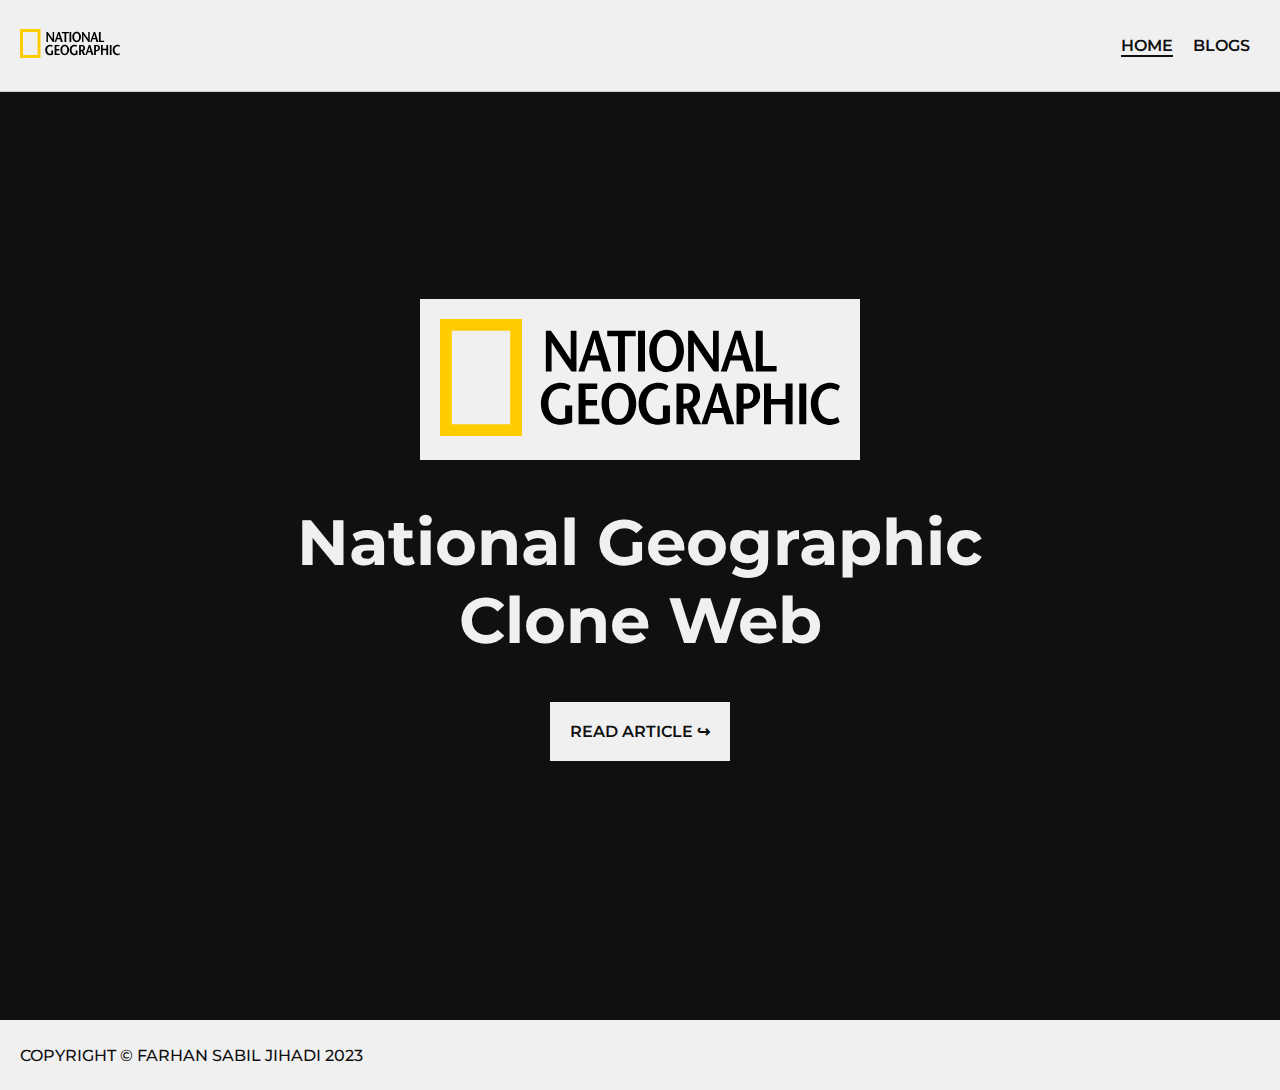
<file: index.html>
<!DOCTYPE html>
<html lang="en">
<head>
  <meta charset="UTF-8">
  <meta name="viewport" content="width=device-width, initial-scale=1.0">
  <title>National Geographic Website Clone</title>
  <link rel="stylesheet" href="style.css">
  <!-- Fonts -->
  <link rel="preconnect" href="https://fonts.googleapis.com">
  <link rel="preconnect" href="https://fonts.gstatic.com" crossorigin>
  <link href="https://fonts.googleapis.com/css2?family=Comfortaa:wght@300;400;500;600;700&family=Montserrat:ital,wght@0,100;0,200;0,300;0,400;0,500;0,600;0,700;0,800;0,900;1,100;1,200;1,300;1,400;1,500;1,600;1,700;1,800;1,900&family=Poppins:ital,wght@0,100;0,200;0,300;0,400;0,500;0,600;0,700;0,800;0,900;1,100;1,200;1,300;1,400;1,500;1,600;1,700;1,800;1,900&family=Roboto:ital,wght@0,100;0,300;0,400;0,500;0,700;0,900;1,100;1,300;1,400;1,500;1,700;1,900&family=Sarabun:ital,wght@0,100;0,200;0,300;0,400;0,500;0,600;0,700;0,800;1,100;1,200;1,300;1,400;1,500;1,600;1,700;1,800&display=swap" rel="stylesheet">
</head>
<body>
  <header class="header-content">
    <nav>
      <div class="parent">
        <section class="navbrand">
          <a href="/">
            <img src="asset/natgeologo.svg" width="100">
          </a>
        </section>
        <section class="navbar">
          <ul>
            <li><a href="/" class="active">Home</a></li>
            <li><a href="/blogs.html">Blogs</a></li>
          </ul>
        </section>
      </div>
    </nav>
  </header>
  <main class="main-content">
    <div class="home-content">
      <aside class="home-image">
        <img src="asset/natgeologo.svg" width="400">
      </aside>
      <article class="content">
        <h1>National Geographic <br> Clone Web</h1>
      </article>
      <a href="blogs.html" class="cta-button">Read Article &#x21AA;</a>
    </div>
  </main>
  <footer class="footer-content">
    <p>Copyright &copy; Farhan Sabil Jihadi 2023</p>
  </footer>
</body>
</html>
</file>
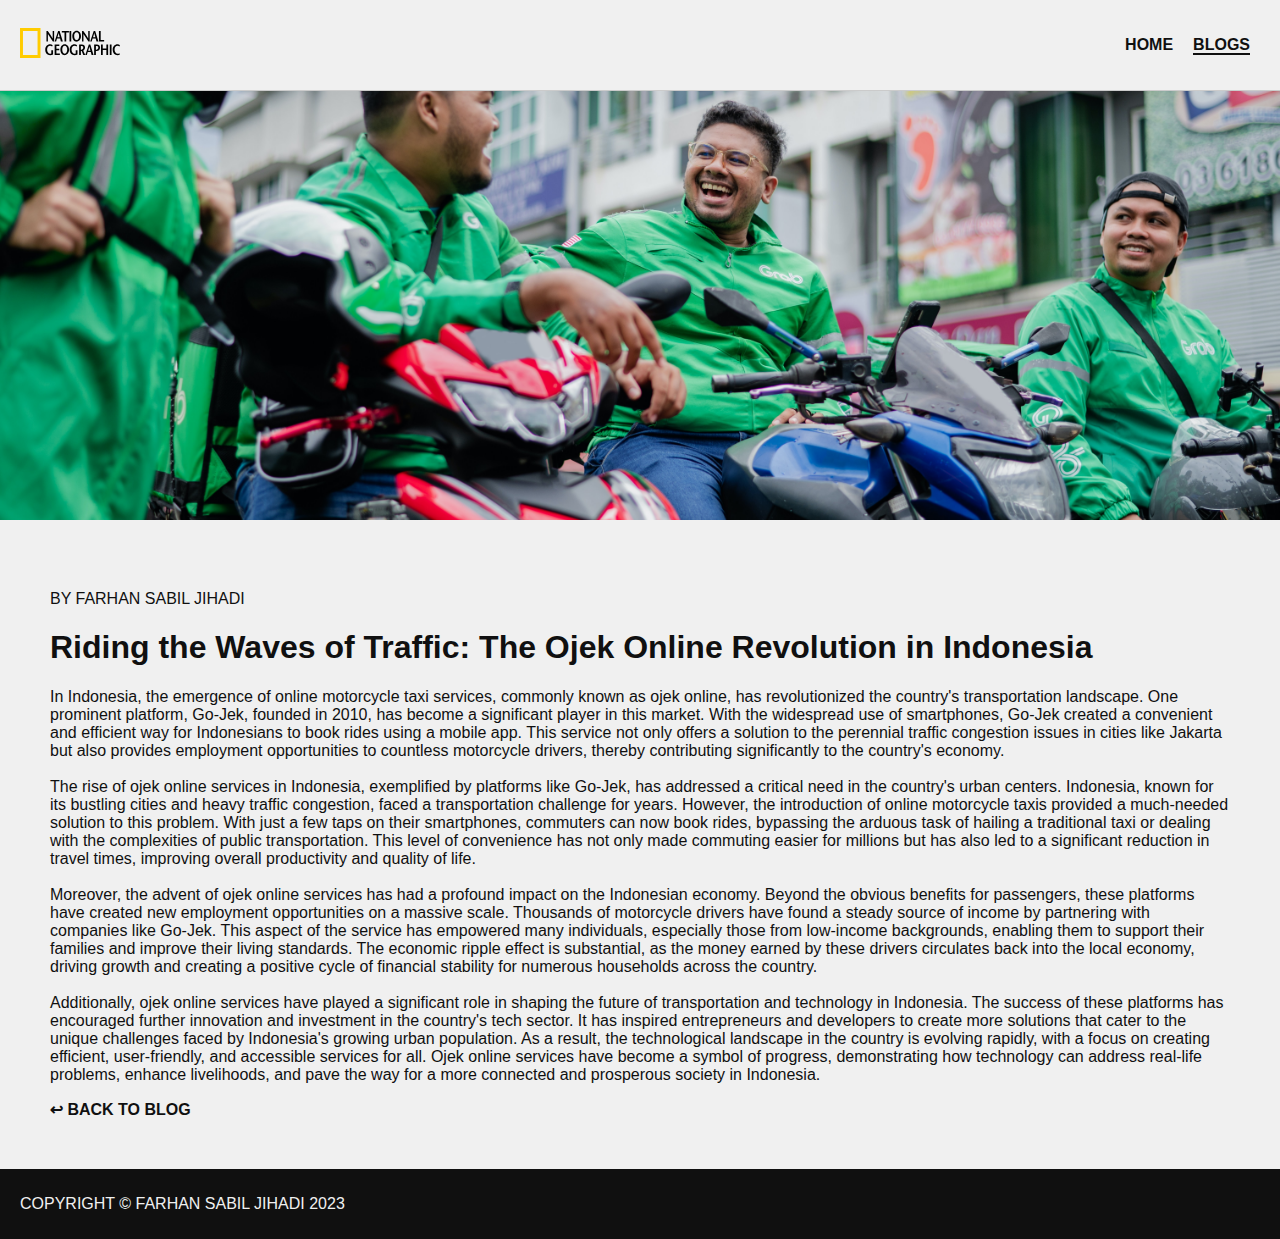
<file: article1.html>
<!DOCTYPE html>
<html lang="en">
<head>
  <meta charset="UTF-8">
  <meta name="viewport" content="width=device-width, initial-scale=1.0">
  <title>Natinal Geographic Web Clone</title>
  <link rel="stylesheet" href="style.css">
</head>
<body>
  <header class="header-content">
    <nav>
      <div class="parent">
        <section class="navbrand">
          <a href="/">
            <img src="asset/natgeologo.svg" width="100">
          </a>
        </section>
        <section class="navbar">
          <ul>
            <li><a href="/">Home</a></li>
            <li><a href="/blogs.html" class="active">Blogs</a></li>
          </ul>
        </section>
      </div>
    </nav>
  </header>

  <main class="main-content">
    <div class="detail-article-content">
      <aside class="detail-image">
        <img src="asset/article1.jpg">
      </aside>
      <article class="detail-content">
        <p class="detail-author">by Farhan Sabil Jihadi</p>
        <h1 class="detail-title">Riding the Waves of Traffic: The Ojek Online Revolution in Indonesia</h1>
        <p class="detail-text">In Indonesia, the emergence of online motorcycle taxi services, commonly known as ojek online, has revolutionized the country's transportation landscape. One prominent platform, Go-Jek, founded in 2010, has become a significant player in this market. With the widespread use of smartphones, Go-Jek created a convenient and efficient way for Indonesians to book rides using a mobile app. This service not only offers a solution to the perennial traffic congestion issues in cities like Jakarta but also provides employment opportunities to countless motorcycle drivers, thereby contributing significantly to the country's economy. <br><br>

        The rise of ojek online services in Indonesia, exemplified by platforms like Go-Jek, has addressed a critical need in the country's urban centers. Indonesia, known for its bustling cities and heavy traffic congestion, faced a transportation challenge for years. However, the introduction of online motorcycle taxis provided a much-needed solution to this problem. With just a few taps on their smartphones, commuters can now book rides, bypassing the arduous task of hailing a traditional taxi or dealing with the complexities of public transportation. This level of convenience has not only made commuting easier for millions but has also led to a significant reduction in travel times, improving overall productivity and quality of life. <br><br>

        Moreover, the advent of ojek online services has had a profound impact on the Indonesian economy. Beyond the obvious benefits for passengers, these platforms have created new employment opportunities on a massive scale. Thousands of motorcycle drivers have found a steady source of income by partnering with companies like Go-Jek. This aspect of the service has empowered many individuals, especially those from low-income backgrounds, enabling them to support their families and improve their living standards. The economic ripple effect is substantial, as the money earned by these drivers circulates back into the local economy, driving growth and creating a positive cycle of financial stability for numerous households across the country. <br><br>

        Additionally, ojek online services have played a significant role in shaping the future of transportation and technology in Indonesia. The success of these platforms has encouraged further innovation and investment in the country's tech sector. It has inspired entrepreneurs and developers to create more solutions that cater to the unique challenges faced by Indonesia's growing urban population. As a result, the technological landscape in the country is evolving rapidly, with a focus on creating efficient, user-friendly, and accessible services for all. Ojek online services have become a symbol of progress, demonstrating how technology can address real-life problems, enhance livelihoods, and pave the way for a more connected and prosperous society in Indonesia.
        </p>
        <a href="/blogs.html" class="link">&#x21A9; Back to blog</a>
      </article>
    </div>
  </main>

  <footer class="footer-content detail">
    <p>Copyright &copy; Farhan Sabil Jihadi 2023</p>
  </footer>
</body>
</html>
</file>
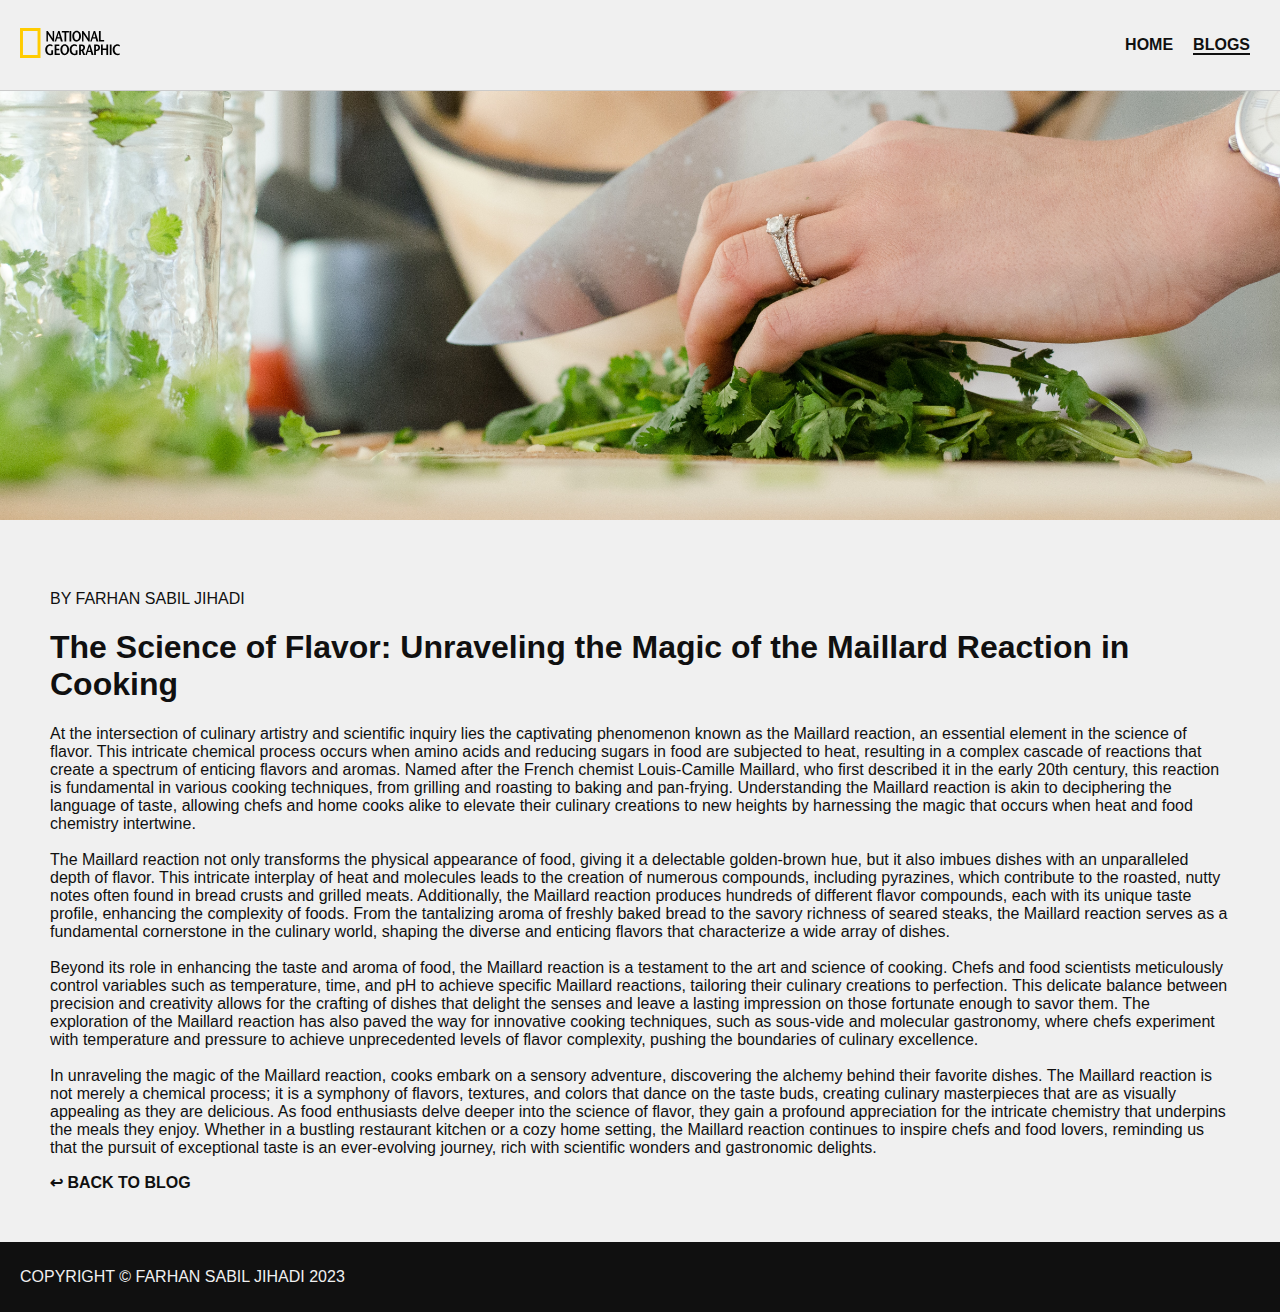
<file: article3.html>
<!DOCTYPE html>
<html lang="en">
<head>
  <meta charset="UTF-8">
  <meta name="viewport" content="width=device-width, initial-scale=1.0">
  <title>Natinal Geographic Web Clone</title>
  <link rel="stylesheet" href="style.css">
</head>
<body>
  <header class="header-content">
    <nav>
      <div class="parent">
        <section class="navbrand">
          <a href="/">
            <img src="asset/natgeologo.svg" width="100">
          </a>
        </section>
        <section class="navbar">
          <ul>
            <li><a href="/">Home</a></li>
            <li><a href="/blogs.html" class="active">Blogs</a></li>
          </ul>
        </section>
      </div>
    </nav>
  </header>

  <main class="main-content">
    <div class="detail-article-content">
      <aside class="detail-image">
        <img src="asset/article3.jpg">
      </aside>
      <article class="detail-content">
        <p class="detail-author">by Farhan Sabil Jihadi</p>
        <h1 class="detail-title">The Science of Flavor: Unraveling the Magic of the Maillard Reaction in Cooking</h1>
        <p class="detail-text">At the intersection of culinary artistry and scientific inquiry lies the captivating phenomenon known as the Maillard reaction, an essential element in the science of flavor. This intricate chemical process occurs when amino acids and reducing sugars in food are subjected to heat, resulting in a complex cascade of reactions that create a spectrum of enticing flavors and aromas. Named after the French chemist Louis-Camille Maillard, who first described it in the early 20th century, this reaction is fundamental in various cooking techniques, from grilling and roasting to baking and pan-frying. Understanding the Maillard reaction is akin to deciphering the language of taste, allowing chefs and home cooks alike to elevate their culinary creations to new heights by harnessing the magic that occurs when heat and food chemistry intertwine. <br><br>

        The Maillard reaction not only transforms the physical appearance of food, giving it a delectable golden-brown hue, but it also imbues dishes with an unparalleled depth of flavor. This intricate interplay of heat and molecules leads to the creation of numerous compounds, including pyrazines, which contribute to the roasted, nutty notes often found in bread crusts and grilled meats. Additionally, the Maillard reaction produces hundreds of different flavor compounds, each with its unique taste profile, enhancing the complexity of foods. From the tantalizing aroma of freshly baked bread to the savory richness of seared steaks, the Maillard reaction serves as a fundamental cornerstone in the culinary world, shaping the diverse and enticing flavors that characterize a wide array of dishes. <br><br>

        Beyond its role in enhancing the taste and aroma of food, the Maillard reaction is a testament to the art and science of cooking. Chefs and food scientists meticulously control variables such as temperature, time, and pH to achieve specific Maillard reactions, tailoring their culinary creations to perfection. This delicate balance between precision and creativity allows for the crafting of dishes that delight the senses and leave a lasting impression on those fortunate enough to savor them. The exploration of the Maillard reaction has also paved the way for innovative cooking techniques, such as sous-vide and molecular gastronomy, where chefs experiment with temperature and pressure to achieve unprecedented levels of flavor complexity, pushing the boundaries of culinary excellence. <br><br>

        In unraveling the magic of the Maillard reaction, cooks embark on a sensory adventure, discovering the alchemy behind their favorite dishes. The Maillard reaction is not merely a chemical process; it is a symphony of flavors, textures, and colors that dance on the taste buds, creating culinary masterpieces that are as visually appealing as they are delicious. As food enthusiasts delve deeper into the science of flavor, they gain a profound appreciation for the intricate chemistry that underpins the meals they enjoy. Whether in a bustling restaurant kitchen or a cozy home setting, the Maillard reaction continues to inspire chefs and food lovers, reminding us that the pursuit of exceptional taste is an ever-evolving journey, rich with scientific wonders and gastronomic delights.
        </p>
        <a href="/blogs.html" class="link">&#x21A9; Back to blog</a>
      </article>
    </div>
  </main>

  <footer class="footer-content detail">
    <p>Copyright &copy; Farhan Sabil Jihadi 2023</p>
  </footer>
</body>
</html>
</file>
<file: style.css>
body{
  margin: 0;
  padding: 0;
  font-family: 'Montserrat', sans-serif;
  background: #101010;
  color: #f0f0f0;
}

header{
  width: 100%;
}

.detail-article-content{
  background-color: #f0f0f0;
  min-height: 100vh;
}

.header-content{
  position: fixed;
  z-index: 999;
  top: 0;
  left: 0;
  border-bottom: 1px solid #cbcbcb;
}

.main-content{
  margin-top: 40px;
}

.footer-content{
  height: 70px;
  background-color: #f0f0f0;
  color: #101010;
  display: flex;
  align-items: center;
  padding: 0 20px;
}

.footer-content p{
  font-weight: 500;
  text-transform: uppercase;
}

.footer-content.detail{
  background: #101010;
  color: #f0f0f0;
}

.parent{
  padding: 20px;
  background-color: #f0f0f0;
  display: flex;
  justify-content: space-between;
  align-items: center;
  width: auto;
  flex-wrap: wrap;
}

.navbar ul{
  display: flex;
  align-items: center;
  list-style: none;
}

.navbar li{
  padding: 0 10px;
}

.home-image{
  width: max-content;
  margin: 0 auto;
  background-color: #f0f0f0;
  padding: 20px;
}

.cta-button{
  background-color: #f0f0f0;
  text-decoration: none;
  color: #101010;
  text-transform: uppercase;
  padding: 20px;
  font-weight: 600;
}

.cta-button:hover{
  text-decoration: underline;
}

.navbar a{
  text-decoration: none;
  color: #101010;
  font-weight: 600;
  text-transform: uppercase;
}

.home-content{
  padding: 40px;
  display: flex;
  flex-direction: column;
  align-items: center;
  justify-content: center;
  height: 100vh;
}

.home-content h1{
  font-size: 64px;
  text-align: center;
}

.navbar a.active{
  border-bottom: 2px solid #101010;
}

.container{
  padding: 20px;
  min-height: 100vh;
  position: relative;
}

.blog-parent{
  margin-top: 40px;
  display: flex;
  gap: 32px;
}

.blog-image img{
  width: 100%;
  min-height: 26em;
  object-fit: cover;
}

.link{
  text-decoration: none;
  color: #101010;
  font-weight: 600;
  text-transform: uppercase;
}

.link:hover{
  text-decoration: underline;
}

.article-parent{
  background-color: #f0f0f0;
  color: #101010;
  width: 100%;
  display: flex;
  flex-direction: column;
}

.article-card{
  padding: 20px;
  flex-grow: 1;
  display: flex;
  flex-direction: column;
  justify-content: space-between;
}

.blog-author{
  width: 24em;
  min-height: 32em;
  border: 1px solid #cbcbcb;
  opacity: 0.5;
  right: 0;
  top: 8em;
  position: absolute;
  background: #f0f0f0;
  transition: all;
  transition-duration: 300ms;
}

.blog-author article{
  display: flex;
  flex-direction: column;
  align-items: center;
  justify-content: center;
}

.blog-author .detail{
  padding: 30px;
  color: #101010;
}

.blog-author:hover{
  opacity: 1;
  transition: all;
  transition-duration: 300ms;
}

.avatar img{
  width: 150px;
}

.avatar figcaption{
  color: #101010;
}

.title{
  text-align: center;
  margin-bottom: 0;
  font-size: 4em;
}

.category p{
  margin-bottom: 0;
}

.blog-title h1{
  margin: 0;
}

.subtitle{
  text-align: center;
  font-size: 1.1em;
  font-weight: 500;
}

.subtitle a{
  color: #f0f0f0;
  text-decoration: none;
  border-bottom: 2px solid #fff64c;
}

.detail-image img{
  width: 100%;
  height: 30em;
  object-fit: cover;
}

.detail-content{
  padding: 50px;
  color: #101010;
}

.author p{
  margin-top: 10px;
}

.detail-author{
  text-transform: uppercase;
}

@media (max-width: 992px) {
  .blog-parent{
    flex-wrap: wrap;
  }
}
</file>
